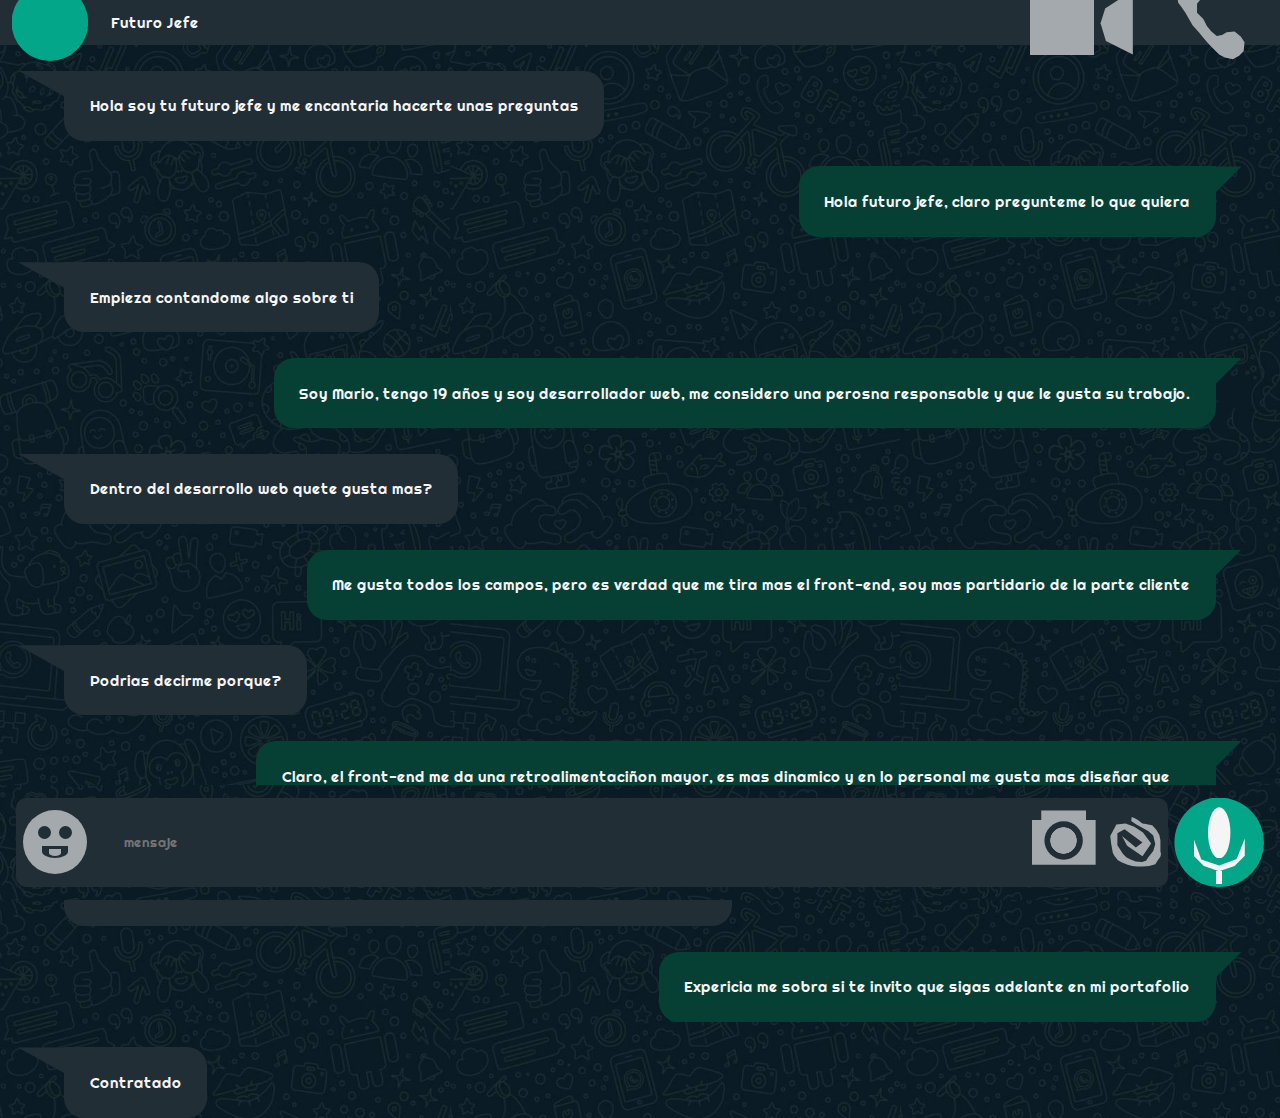
<file: html/iframe.html>
<!DOCTYPE html>
<html lang="en">
<head>
    <meta charset="UTF-8">
    <meta http-equiv="X-UA-Compatible" content="IE=edge">
    <meta name="viewport" content="width=device-width, initial-scale=1.0">
    <link rel="preconnect" href="https://fonts.googleapis.com">
    <link rel="preconnect" href="https://fonts.gstatic.com" crossorigin>
    <link href="https://fonts.googleapis.com/css2?family=Righteous&display=swap" rel="stylesheet">
    <link rel="icon" 
      type="image/png" 
      href="../images/ms-icon-310x310.png">
    <link rel="stylesheet" href="../css/reset.css">
    <link rel="stylesheet" href="../css/iframe.css">
    <title>Document</title>
</head>
<body>
    <header>
        <div id="perfil"></div>
        <div id="nombre"> <p>Futuro Jefe</p></div>
        <div id="videollamada">
            <div id="videocuerpo"></div>
            <div id="lentecabecera"></div>
        </div>
        <div id="llamada"></div>
        <div id="menucabecera"></div>

    </header>
    <div id="cabecera"></div>
    <section>
        <article class="jefe">
            <div class="bocadillojefe"></div>
            <div class="chatjefe">
                Hola soy tu futuro jefe y me encantaria hacerte unas preguntas
            </div>
            
        </article>
        <article class="yo">
            <div class="chatyo">
                Hola futuro jefe, claro pregunteme lo que quiera
            </div>
            <div class="bocadilloyo"></div>
        </article>

        <article class="jefe">
            <div class="bocadillojefe"></div>
            <div class="chatjefe">
                Empieza contandome algo sobre ti
            </div>
            
        </article>
        <article class="yo">
            <div class="chatyo">
                Soy Mario, tengo 19 años y soy desarrollador web, me considero una perosna responsable y que le gusta su trabajo. 
            </div>
            <div class="bocadilloyo"></div>
        </article>

        <article class="jefe">
            <div class="bocadillojefe"></div>
            <div class="chatjefe">
                Dentro del desarrollo web quete gusta mas?
            </div>
            
        </article>
        <article class="yo">
            <div class="chatyo">
                Me gusta todos los campos, pero es verdad que me tira mas el front-end, soy mas partidario de la parte cliente
            </div>
            <div class="bocadilloyo"></div>
        </article>

        <article class="jefe">
            <div class="bocadillojefe"></div>
            <div class="chatjefe">
                Podrias decirme porque?
            </div>
            
        </article>
        <article class="yo">
            <div class="chatyo">
                Claro, el front-end me da una retroalimentaciñon mayor, es mas dinamico y en lo personal me gusta mas diseñar que programar
            </div>
            <div class="bocadilloyo"></div>
        </article>

        <article class="jefe">
            <div class="bocadillojefe"></div>
            <div class="chatjefe">
                Oye pues tenemos un huevo libre en nuestra empresa, pero... tienes experiencia?
            </div>
            
        </article>
        <article class="yo">
            <div class="chatyo">
                Expericia me sobra si te invito que sigas adelante en mi portafolio
            </div>
            <div class="bocadilloyo"></div>
        </article>

        <article class="jefe">
            <div class="bocadillojefe"></div>
            <div class="chatjefe">
                Contratado
            </div>
            
            

    <footer>
        
        <div id="teclado">
            <div id="emoticono">
                <div id="ojos">
                    <div class="ojo"></div>
                    <div class="ojo"></div>  
                </div>
                <div id="boca">
                    <div id="diente"></div>
                </div>
                
            </div>
            <input type="text" id="texto" placeholder="mensaje">
            <div id="camara">
                <div id="lente"></div>
            </div>
            <div id="clip"></div>
        </div>    
        <div id="audio">
            <div id="micro"></div>
            <div id="eclipsemicro"></div>
            <div id="piemicro"></div>
        </div>
    </footer>
    </section>
      
    
</body>
</html>
</file>
<file: css/iframe.css>
body {
  background-image: url(../images/fondowasa.jpg);
  background-size: 50vh;
  font-size: 15px;
  
 
}

body::-webkit-scrollbar {
  width: 0px; 
}

header {
  justify-content: space-around;
  align-items: center;
  display: flex;
  width: 100vw;
  height: 5vh;
  background-color: #212E36;
  background-size: 50vh;
  position: fixed;
  top: 0vh;
}

#perfil {

  padding: 3%;
  background: #03A688;
  clip-path: circle(50% at 50% 50%);
}

#nombre {
  width: 70vw;
  color: whitesmoke;
}

#videollamada{
  display: flex;
  
}

#videocuerpo {
  height: 5vw;
  width: 5vw;
  background-color: #A4A9AD;
}

#lentecabecera {
  background-color: #A4A9AD;
  height: 5vw;
  width: 3vw;
  clip-path: polygon(28% 28%, 100% 0%, 100% 100%, 30% 79%, 16% 51%);
}

#llamada {
  background-color: #A4A9AD;
  height: 7vw;
  width: 7vw;
  clip-path: polygon(48% 12%, 43% 7%, 34% 5%, 26% 9%, 24% 17%, 24% 22%, 25% 28%, 28% 32%, 33% 39%, 37% 46%, 41% 53%, 48% 61%, 53% 67%, 58% 73%, 65% 80%, 71% 86%, 77% 89%, 86% 91%, 93% 87%, 98% 82%, 99% 72%, 95% 66%, 88% 60%, 79% 61%, 74% 64%, 68% 65%, 62% 60%, 57% 54%, 53% 46%, 46% 39%, 46% 29%, 50% 24%, 54% 19%);
}

#cabecera {
  height: 5vh;
}

section {
  display: flex;
  flex-direction: column;
  justify-content: center;
  
}

.jefe {
  display: flex;
  justify-content: left;
  flex-direction: row;
  flex: 100%;
}

.yo {
  display: flex;
  flex-direction: row;
  justify-content: right;
  flex: 100%;
  flex-wrap: wrap;
  
}

.chatjefe {
  color: whitesmoke;
  margin-top: 2%;
  
  border-radius: 20px;
  border-top-left-radius: 0px;
  padding: 2%;
  max-width: 75%;
  background-color: #212E36;
}

.chatyo {
  color: whitesmoke;
  margin-top: 2%;
  border-radius: 20px;
  border-top-right-radius: 0px;
  padding: 2%;
 
  max-width: 75%;
  background-color: #064035;
}

/* footer {
  justify-content: center;
  left: 5%;
  width: 90vw;
  padding: 2%;
  background-color: violet;
  position: fixed;
  top: 90vh;
  
} */

footer {
  justify-content: space-around;
  align-items: center;
  display: flex;
  width: 100vw;
  padding: 1%;
  background-image: url(../images/fondowasa.jpg);
  background-size: 50vh;
  position: fixed;
  bottom: 0vh;
  
}

#emoticono {
display: flex;
justify-content: center;
flex-direction: column;
align-items: center;
width: 5vw;
height: 5vw;
border-radius: 100%;
background-color: #A4A9AD;
}

#teclado {
  display: flex;
  
  width: 90vw;
  height: 7vw;
  align-items: center;
  justify-content: space-around;
  border-radius: 10px;
  background-color: #212E36;
}



#texto {
  width: 68vw;
  margin-left: 2%;
  margin-right: 2%;
  border: none;
  background-color: #212E36;
}

#ojos {
  display: flex;
  justify-content: center;
  align-items: center;
}

.ojo {
  margin-left: 0.3vw;
  margin-right: 0.3vw;
  width: 1vw;
  height: 1vw;
  background-color: #212E36;
  border-radius: 100px;
}

#boca {
  display: flex;
  justify-content: center;
  
  margin-top: 0.5vw;
  width: 2vw;
  height: 1vw;
  background-color: #212E36;
  border-bottom-left-radius:500% ;
  border-bottom-right-radius:500%
}

#diente {
 
  margin-top: 0.3vw;
  width: 1vw;
  height: 0.5vw;
  background-color: #A4A9AD;
  border-bottom-left-radius:500% ;
  border-bottom-right-radius:500%
}

.bocadilloyo {
  width: 2vw;
  height: 2vh;
  margin-top: 2%;
  
  padding: 2%;
  margin-right: 1%;
  clip-path: polygon(0 50%, 0 0, 50% 0);
  background-color: #064035;
}

.bocadillojefe {
  width: 2vw;
  height: 2vh;
  margin-top: 2%;
  padding: 2%;
  margin-left: 1%;
  clip-path: polygon(100% 50%, 100% 0%, 10% 0);
  background-color: #212E36;
}

#camara {
  display: flex;
  justify-content: center;
  align-items: center;
  background-color: #A4A9AD;
  width: 5vw;
  height: 5vw;
  clip-path: polygon(0% 15%, 15% 15%, 15% 0%, 85% 0%, 85% 15%, 100% 15%, 100% 85%, 85% 85%, 15% 85%, 0% 85%);

}

#lente {
  width: 3vw;
  height: 3vw;
  clip-path: circle(50% at 50% 50%);
  margin-bottom: 0.3vw;
  background: rgb(164,169,173);
  background: radial-gradient(circle, rgba(164,169,173,1) 0%, rgba(164,169,173,1) 47%, rgba(33,46,54,1) 49%);

}

#clip {
  width: 4vw;
  height: 4.5vw;
  background-color: #A4A9AD;
  clip-path: polygon(55% 11%, 64% 17%, 71% 18%, 75% 19%, 83% 20%, 91% 28%, 97% 37%, 99% 46%, 99% 63%, 99% 66%, 100% 69%, 100% 71%, 99% 75%, 94% 81%, 89% 88%, 77% 91%, 65% 92%, 54% 92%, 44% 91%, 35% 89%, 24% 85%, 16% 81%, 9% 73%, 6% 68%, 3% 53%, 1% 39%, 13% 19%, 31% 17%, 48% 23%, 65% 33%, 81% 52%, 64% 74%, 34% 56%, 24% 39%, 51% 59%, 64% 50%, 29% 27%, 15% 34%, 15% 55%, 26% 70%, 33% 76%, 42% 80%, 51% 83%, 63% 84%, 71% 82%, 75% 76%, 85% 65%, 89% 53%, 85% 38%, 75% 30%, 52% 19%, 42% 13%, 43% 6%, 49% 8%);
}

#audio {
  display: flex;
  justify-content: center;
  align-items: center;
  flex-direction: column;
  background-color: #03A688;
  width: 7vw;
  height: 7vw;
  clip-path: circle(50% at 50% 50%);
}

#micro {
  margin-top: 0.5vw;
  width: 3.5vw;
  height: 4vw;
  background-color: whitesmoke;
  clip-path: ellipse(25% 50% at 50% 50%);
}

#eclipsemicro {
  width: 4vw;
  height: 4vw;
  margin-top: -3vw;
  background-color: whitesmoke;
  clip-path: polygon(50% 89%, 84% 76%, 100% 36%, 100% 70%, 80% 90%, 50% 100%, 20% 90%, 0% 70%, 0 36%, 15% 77%);
}

#piemicro {
  width: 0.5vw;
  height: 1vw;
  background-color: whitesmoke;
}
</file>
